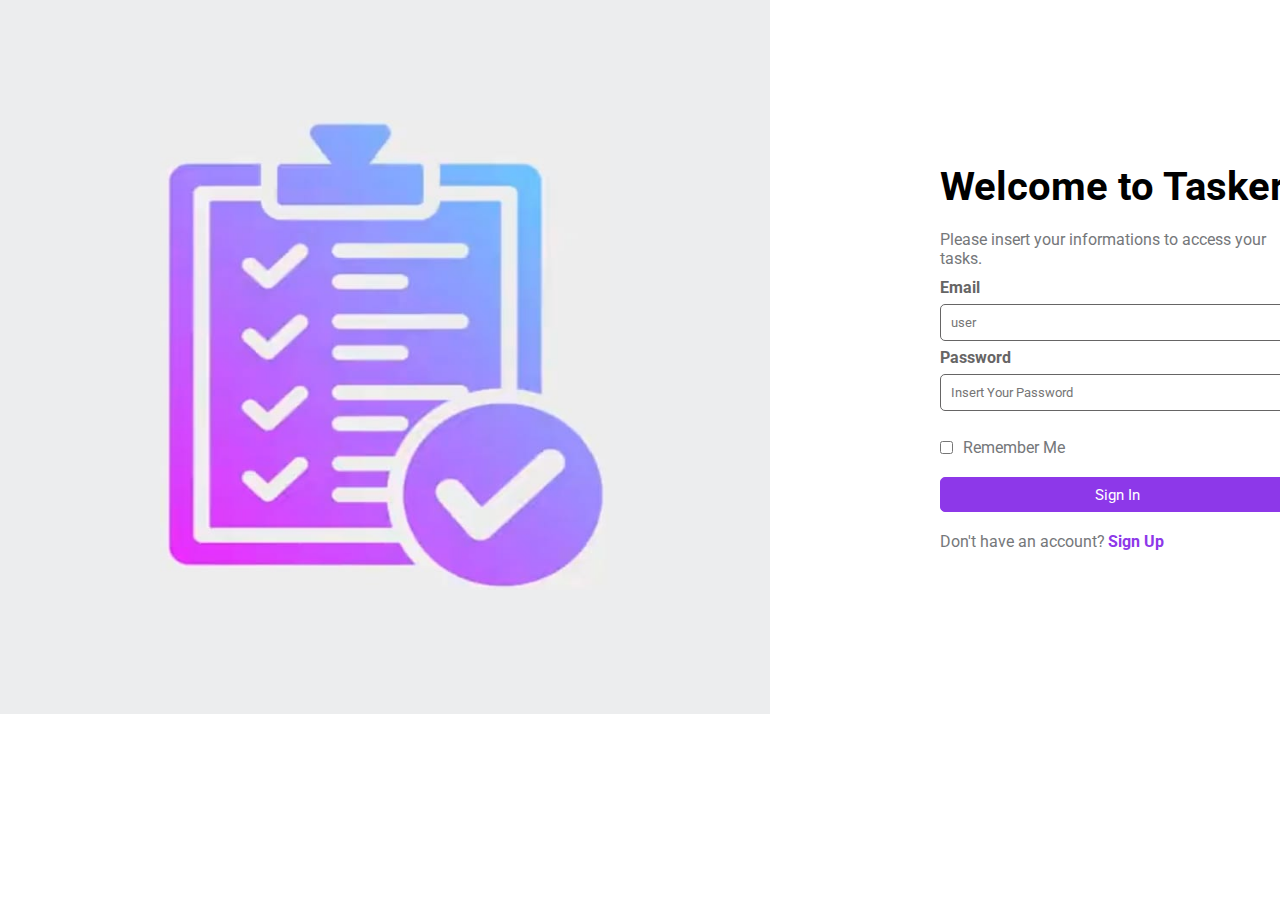
<file: index.html>
<!DOCTYPE html>
<html lang="en">
<head>
    <meta charset="UTF-8">
    <meta name="viewport" content="width=device-width, initial-scale=1.0">
    <title>Tasker</title>
    <link rel="stylesheet" href="style.css">
</head>
<body>
    <div class="whole">
        <div class="onehalf">
            <img src="assets/WhatsApp Image 2024-05-02 at 16.05.46_91bc46b9.jpg" alt="" style="height: 470px;width: 450px;">
        </div>
        <div class="twohalf">
            <p class="wel"> <b> Welcome to Tasker</b></p>
            <p class="greytext" style="margin-bottom: 10px;">Please insert your informations to access your tasks.</p>
            <div class="email">
            <p class="m">Email</p>
            <input type="text" placeholder="user" class="in">
            <p class="m">Password</p>
            <input type="password" placeholder="Insert Your Password" class="in" id="myinput" pattern="(?=.*\d)(?=.*[a-z])(?=.*[A-Z]).{8,}" title="Must contain at least one number and one uppercase and lowercase letter, and at least 8 or more characters" required>
            <p id="invalid"></p>
            </div>
            <div class="check">
                <input type="checkbox">
                <p class="greytext">Remember Me</p>
            </div>
            <button id="signin">Sign In</button>
            <div class="signup">
                <p class="greytext">Don't have an account?</p>
                <p id="signup">Sign Up</p>
            </div>
            <!-- <div id="message">
                <h4>Password must contain the following:</h4>
                <ul>           
                <li id="letter" class="invalid">A lowercase letter</li>
                <li id="capital" class="invalid">A capital letter</li>
                <li id="number" class="invalid">A number</li>
                <li id="length" class="invalid">Minimum 8 characters</li>
                </ul> 
              </div> -->
        </div>
    </div>
    <script src="script.js"></script>
</body>
</html>
</file>
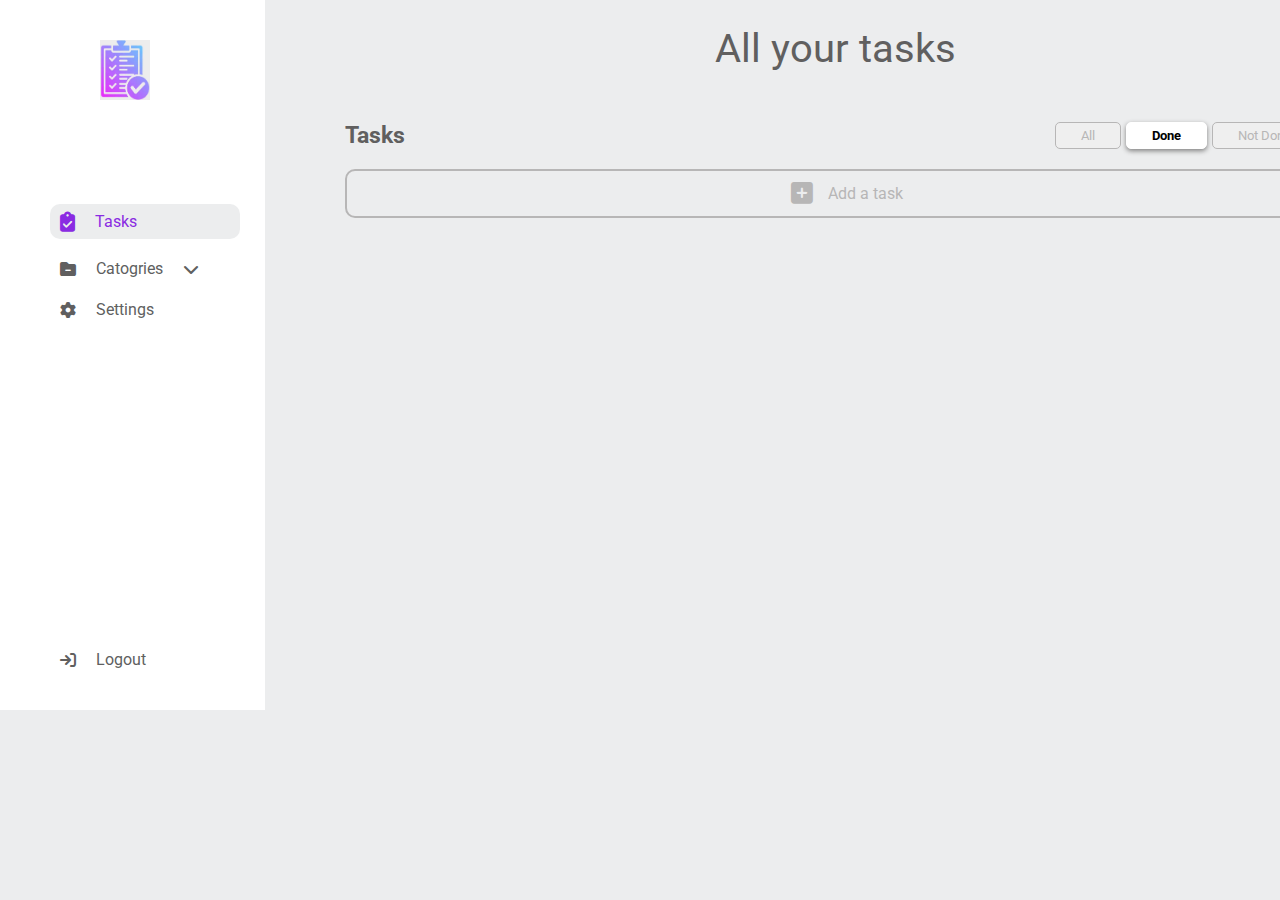
<file: done.html>
<!DOCTYPE html>
<html lang="en">
<head>
    <meta charset="UTF-8">
    <meta name="viewport" content="width=device-width, initial-scale=1.0">
    <title>Tasker</title>
    <link rel="stylesheet" href="done.css">
    <link rel="stylesheet" href="https://cdnjs.cloudflare.com/ajax/libs/font-awesome/6.5.2/css/all.min.css">
</head>
<body>
    <div class="whole">
        <div class="one">
            <img src="assets/WhatsApp Image 2024-05-02 at 16.05.46_91bc46b9.jpg" alt="">
        <div class="onea">
        <div id="tasks">
            <i class="fa-solid fa-clipboard-check" style="font-size: 20px;"></i>
            <p id="ta">Tasks</p>
        </div>
        <div id="catogries">
            <i class="fa-solid fa-folder-minus"></i>
            <p id="ca">Catogries</p>
            <i class="fa-solid fa-chevron-down"></i>
        </div>
        <!-- drop down list -->


        <div id="list">
            <div id="p">
                <i class="fa-solid fa-folder-minus"></i>
                <p id="cat">Catogries</p>
                <i class="fa-solid fa-chevron-up"></i>
            </div>
            <div class="pp">
                <div class="grey"></div>
                <p>None</p>
            </div>
            <div class="ppp">
                <div class="red"></div>
                <p>Home</p>
            </div>
            <div class="pppp">
                <div class="yellow"></div>
                <p>School</p>
            </div>
            <div class="ppppp">
                <div class="blue"></div>
                <p>Shopping list</p>
            </div>
            <div class="pppppp">
                <i class="fa-solid fa-square-plus" style="font-size: large;"></i>
                <p>Add new</p>
            </div>
            </div>
    
            <!-- list over -->
        <div id="settings">
            <i class="fa-solid fa-gear"></i>
            <p id="se">Settings</p>
        </div>
    </div>
        <div id="logout">
            <i class="fa-solid fa-arrow-right-to-bracket"></i>
            <p id="log">Logout</p>
        </div>
    </div>
    <div class="two">
        <p class="a">All your tasks</p>
        <div class="twoa">
            <p class="t">Tasks</p>
            <div class="flexc">
            <button id="all" class="but" >All</button>
            <button id="done" class="done">Done</button>
            <button id="notdone" class="but">Not Done</button>
            <i class="fa-solid fa-filter" style="color:  rgb(183, 182, 182) ;"></i>
        </div>
        </div>
        
        <div id="target1"></div>

        
        <div class="add">
            <i class="fa-solid fa-square-plus"></i>
            <p>Add a task</p>
        </div>
    </div>
    </div>
    <script src="done.js"></script>
</body>
</html>
</file>
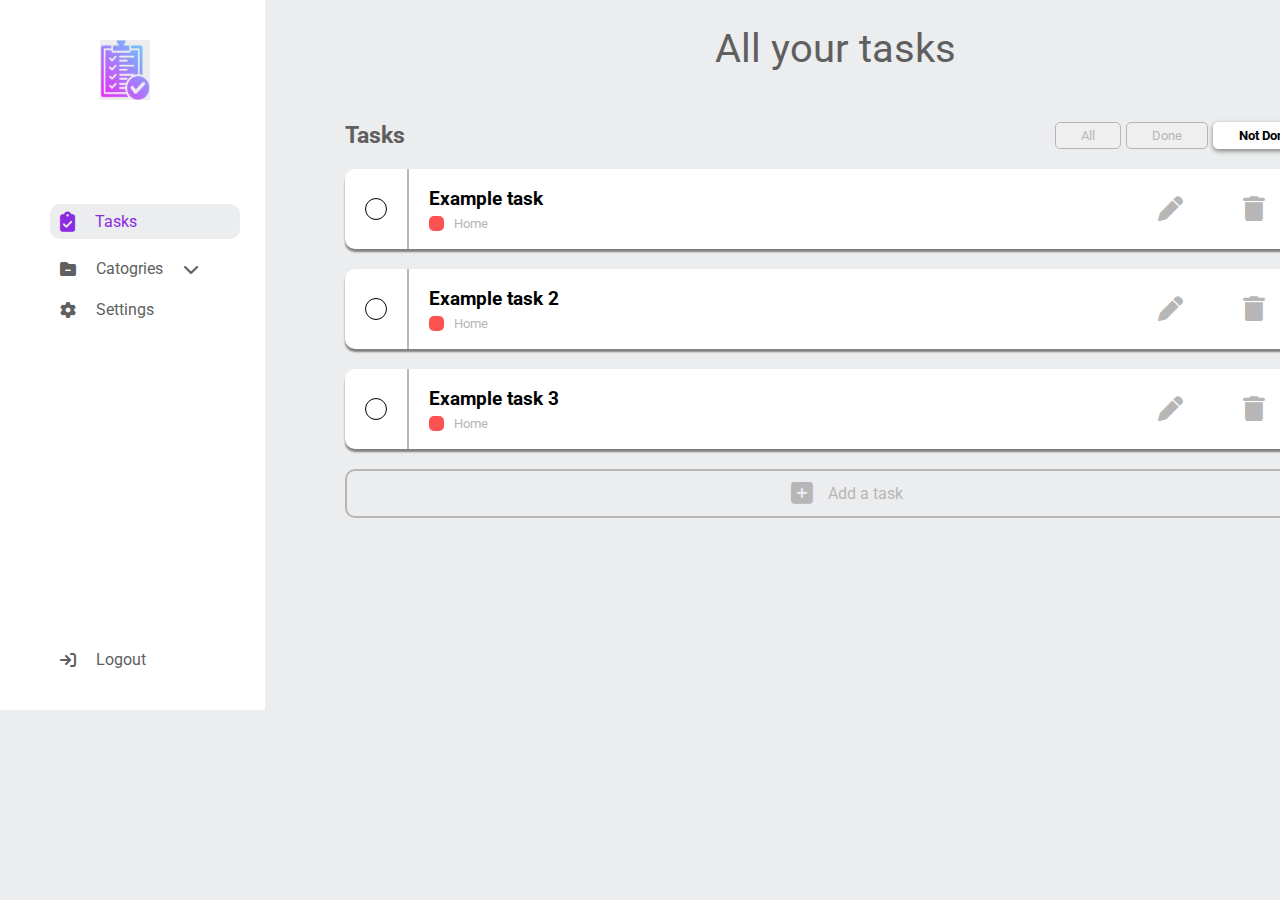
<file: notdone.html>
<!DOCTYPE html>
<html lang="en">
<head>
    <meta charset="UTF-8">
    <meta name="viewport" content="width=device-width, initial-scale=1.0">
    <title>Tasker</title>
    <link rel="stylesheet" href="notdone.css">
    <link rel="stylesheet" href="https://cdnjs.cloudflare.com/ajax/libs/font-awesome/6.5.2/css/all.min.css">
</head>
<body>
    <div class="whole">
        <div class="one">
            <img src="assets/WhatsApp Image 2024-05-02 at 16.05.46_91bc46b9.jpg" alt="">
        <div class="onea">
        <div id="tasks">
            <i class="fa-solid fa-clipboard-check" style="font-size: 20px;"></i>
            <p id="ta">Tasks</p>
        </div>
        <div id="catogries">
            <i class="fa-solid fa-folder-minus"></i>
            <p id="ca">Catogries</p>
            <i class="fa-solid fa-chevron-down"></i>
        </div>
        <!-- drop down list -->


        <div id="list">
            <div id="p">
                <i class="fa-solid fa-folder-minus"></i>
                <p id="cat">Catogries</p>
                <i class="fa-solid fa-chevron-up"></i>
            </div>
            <div class="pp">
                <div class="grey"></div>
                <p>None</p>
            </div>
            <div class="ppp">
                <div class="red"></div>
                <p>Home</p>
            </div>
            <div class="pppp">
                <div class="yellow"></div>
                <p>School</p>
            </div>
            <div class="ppppp">
                <div class="blue"></div>
                <p>Shopping list</p>
            </div>
            <div class="pppppp">
                <i class="fa-solid fa-square-plus" style="font-size: large;"></i>
                <p>Add new</p>
            </div>
            </div>
    
            <!-- list over -->
        <div id="settings">
            <i class="fa-solid fa-gear"></i>
            <p id="se">Settings</p>
        </div>
    </div>
        <div id="logout">
            <i class="fa-solid fa-arrow-right-to-bracket"></i>
            <p id="log">Logout</p>
        </div>
    </div>
    <div class="two">
        <p class="a">All your tasks</p>
        <div class="twoa">
            <p class="t">Tasks</p>
            <div class="flexc">
            <button id="all" class="but" >All</button>
            <button id="done" class="but">Done</button>
            <button id="notdone" class="not">Not Done</button>
            <i class="fa-solid fa-filter" style="color:  rgb(183, 182, 182) ;"></i>
        </div>
        </div>

<!-- tasks -->
        <div class="tasks">

            <!-- task 1 -->
                    <div class="task1" id="task1">
                        <!-- <input type="radio" name="" id="radioone"> -->
                        <div id="radioone">
                            <div id="onone"></div>
                        </div>
                        <div class="line"></div>
                        <div class="e">
                        <p id="exone">Example task</p>
                        <div class="ex">
                            <div class="red"></div>
                            <p id="home">Home</p>
                        </div>
                    </div>
                    <i class="fa-solid fa-pen" id="pen1"></i>
                    <i class="fa-solid fa-trash" id="trash1"></i>
            
             <!-- popup  -->
            
                    <div id="popup1" class="popup">
                        <div class="overlay"></div>
                        <div id="del1">
                            <p class="msg">Are you sure you want to delete this task?</p>
                            <div id="b">
                            <button id="cancelbut1">Cancel</button>
                            <button id="deletebut1">Delete</button>
                        </div>
                        </div>
                    </div>
            
             <!-- popup  -->
            </div>
            
            <!-- task 1 -->
            
            <!-- task 2 -->
                    <div class="task2" id="task2">
                        <div id="radiotwo">
                            <div id="ontwo"></div>
                        </div>
                        <div class="line"></div>
                        <div class="e">
                        <p id="extwo">Example task 2</p>
                        <div class="ex">
                            <div class="red"></div>
                            <p id="home2">Home</p>
                        </div>
                    </div>
                    <i class="fa-solid fa-pen" id="pen2"></i>
                    <i class="fa-solid fa-trash" id="trash2"></i>
            
                    <!-- popup -->
            
                    <div id="popup2" class="popup">
                        <div class="overlay"></div>
                        <div id="del2">
                            <p class="msg">Are you sure you want to delete this task?</p>
                            <div id="bb">
                            <button id="cancelbut2">Cancel</button>
                            <button id="deletebut2">Delete</button>
                        </div>
                        </div>
                    </div>
            
                     <!-- popup -->
                    </div>
            
            <!-- task 2 -->
            
            <!-- task3 -->
                    <div class="task3" id="task3">
                        <div id="radiothree">
                            <div id="onthree"></div>
                        </div>
                        <div class="line"></div>
                        <div class="e">
                        <p id="exthree">Example task 3</p>
                        <div class="ex">
                            <div class="red"></div>
                            <p id="home3">Home</p>
                        </div>
                    </div>
                    <i class="fa-solid fa-pen" id="pen3"></i>
                    <i class="fa-solid fa-trash" id="trash3"></i>
            
                      <!-- popup -->
            
                      <div id="popup3" class="popup">
                        <div class="overlay"></div>
                        <div id="del3">
                            <p class="msg">Are you sure you want to delete this task?</p>
                            <div id="bbb">
                            <button id="cancelbut3">Cancel</button>
                            <button id="deletebut3">Delete</button>
                        </div>
                        </div>
                    </div>
            
                     <!-- popup -->
                    </div>
            <!-- task3 -->
            
                </div>

<!-- tasks -->

        <div class="add">
            <i class="fa-solid fa-square-plus"></i>
            <p>Add a task</p>
        </div>
    </div>
    </div>
    <script src="notdone.js"></script>
</body>
</html>
</file>
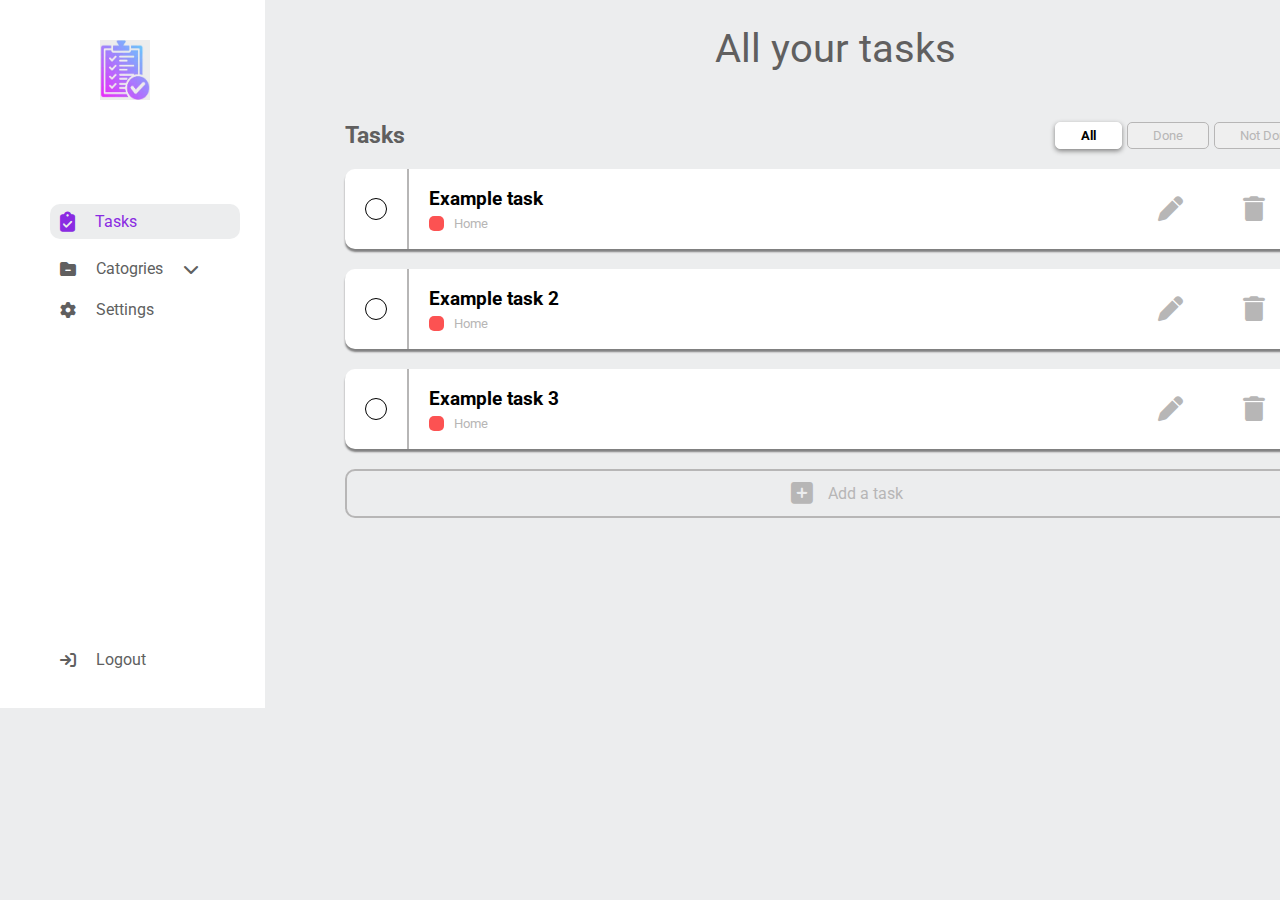
<file: tasker.html>
<!DOCTYPE html>
<html lang="en">
<head>
    <meta charset="UTF-8">
    <meta name="viewport" content="width=device-width, initial-scale=1.0">
    <title>Tasker</title>
    <link rel="stylesheet" href="tasker.css">
    <link rel="stylesheet" href="https://cdnjs.cloudflare.com/ajax/libs/font-awesome/6.5.2/css/all.min.css">
</head>
<body>
    <div class="whole">
        <div class="one">
            <img src="assets/WhatsApp Image 2024-05-02 at 16.05.46_91bc46b9.jpg" alt="">
        <div class="onea">
        <div id="tasks">
            <i class="fa-solid fa-clipboard-check" style="font-size: 20px;"></i>
            <p id="ta">Tasks</p>
        </div>
        <div id="catogries">
            <i class="fa-solid fa-folder-minus"></i>
            <p id="ca">Catogries</p>
            <i class="fa-solid fa-chevron-down"></i>
        </div>


        <!-- drop down list -->


        <div id="list">
        <div id="p">
            <i class="fa-solid fa-folder-minus"></i>
            <p id="cat">Catogries</p>
            <i class="fa-solid fa-chevron-up"></i>
        </div>
        <div class="pp">
            <div class="grey"></div>
            <p>None</p>
        </div>
        <div class="ppp">
            <div class="red"></div>
            <p>Home</p>
        </div>
        <div class="pppp">
            <div class="yellow"></div>
            <p>School</p>
        </div>
        <div class="ppppp">
            <div class="blue"></div>
            <p>Shopping list</p>
        </div>
        <div class="pppppp">
            <i class="fa-solid fa-square-plus" style="font-size: large;"></i>
            <p>Add new</p>
        </div>
        </div>

        <!-- list over -->


        <div id="settings">
            <i class="fa-solid fa-gear"></i>
            <p id="se">Settings</p>
        </div>
    </div>
        <div id="logout">
            <i class="fa-solid fa-arrow-right-to-bracket"></i>
            <p id="log">Logout</p>
        </div>
    </div>
    <div class="two">
        <p class="a">All your tasks</p>
        <div class="twoa">
            <p class="t">Tasks</p>
            <div class="flexc">
            <button id="all" class="all" >All</button>
            <button id="done" class="but">Done</button>
            <button id="notdone" class="but">Not Done</button>
            <i class="fa-solid fa-filter" style="color:  rgb(183, 182, 182) ;"></i>
        </div>
        </div>
        
<!-- tasks -->
        <div class="tasks">

<!-- task 1 -->
        <div class="task1" id="task1">
            <!-- <input type="radio" name="" id="radioone"> -->
            <div id="radioone">
                <div id="onone"></div>
            </div>
            <div class="line"></div>
            <div class="e">
            <p id="exone">Example task</p>
            <div class="ex">
                <div class="red"></div>
                <p id="home">Home</p>
            </div>
        </div>
        <i class="fa-solid fa-pen" id="pen1"></i>
        <i class="fa-solid fa-trash" id="trash1"></i>

 <!-- popup  -->

        <div id="popup1" class="popup">
            <div class="overlay"></div>
            <div id="del1">
                <p class="msg">Are you sure you want to delete this task?</p>
                <div id="b">
                <button id="cancelbut1">Cancel</button>
                <button id="deletebut1">Delete</button>
            </div>
            </div>
        </div>

 <!-- popup  -->
</div>

<!-- task 1 -->

<!-- task 2 -->
        <div class="task2" id="task2">
            <div id="radiotwo">
                <div id="ontwo"></div>
            </div>
            <div class="line"></div>
            <div class="e">
            <p id="extwo">Example task 2</p>
            <div class="ex">
                <div class="red"></div>
                <p id="home2">Home</p>
            </div>
        </div>
        <i class="fa-solid fa-pen" id="pen2"></i>
        <i class="fa-solid fa-trash" id="trash2"></i>

        <!-- popup -->

        <div id="popup2" class="popup">
            <div class="overlay"></div>
            <div id="del2">
                <p class="msg">Are you sure you want to delete this task?</p>
                <div id="bb">
                <button id="cancelbut2">Cancel</button>
                <button id="deletebut2">Delete</button>
            </div>
            </div>
        </div>

         <!-- popup -->
        </div>

<!-- task 2 -->

<!-- task3 -->
        <div class="task3" id="task3">
            <div id="radiothree">
                <div id="onthree"></div>
            </div>
            <div class="line"></div>
            <div class="e">
            <p id="exthree">Example task 3</p>
            <div class="ex">
                <div class="red"></div>
                <p id="home3">Home</p>
            </div>
        </div>
        <i class="fa-solid fa-pen" id="pen3"></i>
        <i class="fa-solid fa-trash" id="trash3"></i>

          <!-- popup -->

          <div id="popup3" class="popup">
            <div class="overlay"></div>
            <div id="del3">
                <p class="msg">Are you sure you want to delete this task?</p>
                <div id="bbb">
                <button id="cancelbut3">Cancel</button>
                <button id="deletebut3">Delete</button>
            </div>
            </div>
        </div>

         <!-- popup -->
        </div>
<!-- task3 -->




<!-- task 1 -->
<!-- <div class="task1" id="task1"> -->
    <!-- <input type="radio" name="" id="radioone"> -->
    <!-- <div id="radioone">
        <div id="onone"></div>
    </div>
    <div class="line"></div>
    <div class="e">
    <p id="exone">Example task</p>
    <div class="ex">
        <div class="red"></div>
        <p id="home">Home</p>
    </div>
</div>
<i class="fa-solid fa-pen" id="pen1"></i>
<i class="fa-solid fa-trash" id="trash1"></i> -->

<!-- popup  -->

<!-- <div id="popup1" class="popup">
    <div class="overlay"></div>
    <div id="del1">
        <p class="msg">Are you sure you want to delete this task?</p>
        <div id="b">
        <button id="cancelbut1">Cancel</button>
        <button id="deletebut1">Delete</button>
    </div>
    </div>
</div> -->

<!-- popup  -->
<!-- </div> -->

<!-- task 1 -->




<!-- task 1 -->
<!-- <div class="task1" id="task1"> -->
    <!-- <input type="radio" name="" id="radioone"> -->
    <!-- <div id="radioone">
        <div id="onone"></div>
    </div>
    <div class="line"></div>
    <div class="e">
    <p id="exone">Example task</p>
    <div class="ex">
        <div class="red"></div>
        <p id="home">Home</p>
    </div>
</div>
<i class="fa-solid fa-pen" id="pen1"></i>
<i class="fa-solid fa-trash" id="trash1"></i> -->

<!-- popup  -->

<!-- <div id="popup1" class="popup">
    <div class="overlay"></div>
    <div id="del1">
        <p class="msg">Are you sure you want to delete this task?</p>
        <div id="b">
        <button id="cancelbut1">Cancel</button>
        <button id="deletebut1">Delete</button>
    </div>
    </div>
</div> -->

<!-- popup  -->
<!-- </div> -->

<!-- task 1 -->









    </div>
<!-- tasks -->

    <div class="add" id="plus">
        <i class="fa-solid fa-square-plus"></i>
        <p>Add a task</p>
    </div>

<!-- add popup -->

<div id="addelement">
    <div class="overlay"></div>
    <div id="element">
        <p class="g">Insert name</p>
        <input type="text" placeholder="Task name" id="type">
        <p class="g">Select a categorie</p>
        <select name="" id="select">
        <option value="1">
                <div class="pp">
                <div class="grey"></div>
                <p>None</p>
                </div>
        </option>
        <option value="2">
            <div class="ppp">
                <div class="red"></div>
                <p>Home</p>
            </div>
        </option>
        <option value="3">
            <div class="pppp">
                <div class="yellow"></div>
                <p>School</p>
            </div>
        </option>
        <option value="4">
            <div class="ppppp">
                <div class="blue"></div>
                <p>Shopping list</p>
            </div>
        </option>
        </select>
        <div id="bbbb">
        <button id="can">Cancel</button>
        <button id="addd">Add</button>
        </div>
    </div>
</div>
<!-- add popup -->
    </div>
    </div>
    <script src="tasker.js"></script>
</body>
</html>
</file>
<file: style.css>
@import url('https://fonts.googleapis.com/css2?family=Roboto:ital,wght@0,100;0,300;0,400;0,500;0,700;0,900;1,100;1,300;1,400;1,500;1,700;1,900&display=swap');
*{
    margin: 0;
    padding: 0;
    font-family: "Roboto", sans-serif;
}
.whole{
    display: flex;
}
.onehalf{
    background-color: rgb(236, 237, 238);
}
img{
    padding: 120px 160px;
}
.twohalf{
    display: flex;
    flex-direction: column;
    justify-content: center;
    margin-left: 170px;
}
.check{
    display: flex;
    gap: 10px;
    margin-top: 20px;
}
.signup{
    display: flex;
    gap: 3px;
}
.wel{
font-size:40px;
margin-bottom: 20px;
}
.greytext{
    color: rgb(117, 119, 122);
    font-size: 16px;
}
.in{
    width: 340px;
    height: 35px;
    border-radius: 5px;
    padding-left: 10px;
    border: solid rgb(102, 101, 101) 1px ;
}
.email{
    display: flex;
    flex-direction: column;
    gap: 7px;
}
#signin{
    background-color: rgb(141, 56, 233);
    color: white;
    width: 354px;
    height: 35px;
    border-radius: 5px;
    font-size: 15px;
    margin-top: 20px;
    margin-bottom: 20px;
    border: solid rgb(141, 56, 233) 1px;
}
#signup{
    font-size: 16px;
    color: rgb(141, 56, 233);
    font-weight: bold;
}
.m{
    font-weight: bold;
    color: rgb(102, 101, 101);
}
#message{
    background-color: rgb(236, 237, 238);
    padding:10px 20px;
    margin-top: 10px;
    border-radius: 10px;
}
#message h4{
    margin-bottom: 10px;
}
#message li{
    margin-left: 15px;
}
.valid {
    color: green;
}
.invalid {
    color: red;
  }
</file>
<file: done.css>
@import url('https://fonts.googleapis.com/css2?family=Roboto:ital,wght@0,100;0,300;0,400;0,500;0,700;0,900;1,100;1,300;1,400;1,500;1,700;1,900&display=swap');
*{
    margin: 0;
    padding: 0;
    font-family: "Roboto", sans-serif;
}
body{
    background-color: rgb(236, 237, 238) ;
}
.whole{
    display: flex;
}
img{
    height: 60px;
    width: 50px;
    margin-left: 100px;
    margin-top: 40px;
}
#tasks{
    display: flex;
    color: blueviolet;
    background-color:rgb(236, 237, 238) ;
    height: 35px;
    width: 180px;
    padding-left: 10px;
    border-radius: 10px;
    gap: 20px;
    align-items: center;
    margin-left: 50px;
}
#catogries{
    display: flex;
    color: rgb(96, 95, 95);
    gap: 20px;
    align-items: center;
}
#settings{
    display: flex;
    color: rgb(96, 95, 95);
    gap: 20px;
    align-items: center;
}
#logout{
    display: flex;
    color: rgb(96, 95, 95);
    gap: 20px;
    align-items: center;
}
.one{
    background-color:  white;
    height: 710px;
    width: 275px;
}
#catogries{
    margin-left: 60px;
}
#settings{
    margin-left: 60px;
}
.onea{
    display: flex;
    flex-direction: column;
    gap: 20px;
    margin-top: 100px;
}
#logout{
    position: absolute;
    top: 650px;
    left: 60px;
}
.a{
    font-size: 40px;
    color: rgb(96, 95, 95);
    margin-top: 25px;
    margin-left: 450px;
    margin-bottom: 50px;
}
.t{
    font-weight:bolder;
    font-size: larger;
    color: rgb(96, 95, 95);
    margin-left: 80px;
    margin-right: 650px;
}
.but{
    padding: 1px 25px;
    border-radius: 5px;
    color:rgb(183, 182, 182);
    border: solid rgb(183, 182, 182) 1px;
}
.done{
    padding: 1px 25px;
    border-radius: 5px;
    color:black;
    border: solid white 1px;
    background-color: white;
    font-weight: bold;
    box-shadow: 0px 2px 5px grey;
}
.twoa{
    display: flex;
    font-size: larger;
}
.flexc{
    display: flex;
    gap: 5px;
}
#logout:hover{
    cursor: pointer;
}
#all:hover{
    cursor: pointer;
    background-color: rgb(206, 206, 206);
    color:rgb(135, 134, 134);
    border: solid rgb(135, 134, 134)1px;
}
#notdone:hover{
    cursor: pointer;
    background-color: rgb(206, 206, 206);
    color:rgb(135, 134, 134);
    border: solid rgb(135, 134, 134)1px;
}
#done:hover{
    background-color: rgb(206, 206, 206);
    cursor: pointer;
}
.add{
    display: flex;
    gap: 15px;
    align-items: center;
    color: rgb(183, 182, 182);
    background-color:  rgb(236, 237, 238);
    border: solid rgb(183, 182, 182) 2px;
    width: 1000px;
    height: 45px;
    margin-left: 80px;
    margin-top: 20px;
    border-radius: 10px;
    align-items: center;
    justify-content: center;
}
.add i{
    font-size: 25px;
}
/* list */
#p{
    display: flex;
    color: rgb(96, 95, 95);
    font-weight: bold;
    gap: 20px;
    align-items: center;
    margin-left: 35px;
}
.pp{
    display: flex;
    color: rgb(96, 95, 95);
    gap: 15px;
    align-items: center;
    margin-left: 90px;
}
.ppp{
    display: flex;
    color: rgb(96, 95, 95);
    gap: 15px;
    align-items: center;
    margin-left: 90px;
}
.pppp{
    display: flex;
    color: rgb(96, 95, 95);
    gap: 15px;
    align-items: center;
    margin-left: 90px;
}
.ppppp{
    display: flex;
    color: rgb(96, 95, 95);
    gap: 15px;
    align-items: center;
    margin-left: 90px;
}
.pppppp{
    display: flex;
    color: rgb(193, 191, 191);
    gap: 15px;
    align-items: center;
    margin-left: 90px;
}
.grey{
    background-color: grey;
    height: 15px;
    width: 15px;
    border-radius: 5px;
}
.yellow{
    background-color: rgb(255, 231, 45);
    height: 15px;
    width: 15px;
    border-radius: 5px;
}
.blue{
    background-color: rgb(100, 189, 219);
    height: 15px;
    width: 15px;
    border-radius: 5px;
}
.red{
    background-color: rgb(252, 82, 82);
    height: 15px;
    width: 15px;
    border-radius: 5px;
}
#list{
    background-color:rgb(236, 237, 238);
    margin-left: 25px;
    padding-top: 10px;
    padding-bottom: 10px;
    width: 240px;
    display: flex;
    flex-direction: column;
    gap: 10px;
    border-radius: 5px;
}
#catogries:hover{
    cursor: pointer;
}
#p:hover{
    cursor: pointer;
}
/* list */
</file>
<file: notdone.css>
@import url('https://fonts.googleapis.com/css2?family=Roboto:ital,wght@0,100;0,300;0,400;0,500;0,700;0,900;1,100;1,300;1,400;1,500;1,700;1,900&display=swap');
*{
    margin: 0;
    padding: 0;
    font-family: "Roboto", sans-serif;
}
body{
    background-color: rgb(236, 237, 238) ;
}
.whole{
    display: flex;
}
img{
    height: 60px;
    width: 50px;
    margin-left: 100px;
    margin-top: 40px;
}
#tasks{
    display: flex;
    color: blueviolet;
    background-color:rgb(236, 237, 238) ;
    height: 35px;
    width: 180px;
    padding-left: 10px;
    border-radius: 10px;
    gap: 20px;
    align-items: center;
    margin-left: 50px;
}
#catogries{
    display: flex;
    color: rgb(96, 95, 95);
    gap: 20px;
    align-items: center;
}
#settings{
    display: flex;
    color: rgb(96, 95, 95);
    gap: 20px;
    align-items: center;
}
#logout{
    display: flex;
    color: rgb(96, 95, 95);
    gap: 20px;
    align-items: center;
}
.one{
    background-color:  white;
    height: 710px;
    width: 275px;
}
#catogries{
    margin-left: 60px;
}
#settings{
    margin-left: 60px;
}
.onea{
    display: flex;
    flex-direction: column;
    gap: 20px;
    margin-top: 100px;
}
#logout{
    position: absolute;
    top: 650px;
    left: 60px;
}
.a{
    font-size: 40px;
    color: rgb(96, 95, 95);
    margin-top: 25px;
    margin-left: 450px;
    margin-bottom: 50px;
}
.t{
    font-weight:bolder;
    font-size: larger;
    color: rgb(96, 95, 95);
    margin-left: 80px;
    margin-right: 650px;
}
.but{
    padding: 1px 25px;
    border-radius: 5px;
    color:rgb(183, 182, 182);
    border: solid rgb(183, 182, 182) 1px;
}
.not{
    padding: 1px 25px;
    border-radius: 5px;
    color:black;
    border: solid white 1px;
    background-color: white;
    font-weight: bold;
    box-shadow: 0px 2px 5px grey;
}
.twoa{
    display: flex;
    font-size: larger;
}
.flexc{
    display: flex;
    gap: 5px;
}
#logout:hover{
    cursor: pointer;
}
#all:hover{
    cursor: pointer;
    background-color: rgb(206, 206, 206);
    color:rgb(135, 134, 134);
    border: solid rgb(135, 134, 134)1px;
}
#done:hover{
    cursor: pointer;
    background-color: rgb(206, 206, 206);
    color:rgb(135, 134, 134);
    border: solid rgb(135, 134, 134)1px;
}
#notdone:hover{
    background-color: rgb(206, 206, 206);
    cursor: pointer;
}
.add{
    display: flex;
    gap: 15px;
    align-items: center;
    color: rgb(183, 182, 182);
    background-color:  rgb(236, 237, 238);
    border: solid rgb(183, 182, 182) 2px;
    width: 1000px;
    height: 45px;
    margin-left: 80px;
    margin-top: 20px;
    border-radius: 10px;
    align-items: center;
    justify-content: center;
}
.add i{
    font-size: 25px;
}
/* list */
#p{
    display: flex;
    color: rgb(96, 95, 95);
    font-weight: bold;
    gap: 20px;
    align-items: center;
    margin-left: 35px;
}
.pp{
    display: flex;
    color: rgb(96, 95, 95);
    gap: 15px;
    align-items: center;
    margin-left: 90px;
}
.ppp{
    display: flex;
    color: rgb(96, 95, 95);
    gap: 15px;
    align-items: center;
    margin-left: 90px;
}
.pppp{
    display: flex;
    color: rgb(96, 95, 95);
    gap: 15px;
    align-items: center;
    margin-left: 90px;
}
.ppppp{
    display: flex;
    color: rgb(96, 95, 95);
    gap: 15px;
    align-items: center;
    margin-left: 90px;
}
.pppppp{
    display: flex;
    color: rgb(193, 191, 191);
    gap: 15px;
    align-items: center;
    margin-left: 90px;
}
.grey{
    background-color: grey;
    height: 15px;
    width: 15px;
    border-radius: 5px;
}
.yellow{
    background-color: rgb(255, 231, 45);
    height: 15px;
    width: 15px;
    border-radius: 5px;
}
.blue{
    background-color: rgb(100, 189, 219);
    height: 15px;
    width: 15px;
    border-radius: 5px;
}
.red{
    background-color: rgb(252, 82, 82);
    height: 15px;
    width: 15px;
    border-radius: 5px;
}
#list{
    background-color:rgb(236, 237, 238);
    margin-left: 25px;
    padding-top: 10px;
    padding-bottom: 10px;
    width: 240px;
    display: flex;
    flex-direction: column;
    gap: 10px;
    border-radius: 5px;
}
#catogries:hover{
    cursor: pointer;
}
#p:hover{
    cursor: pointer;
}
/* list */

/* tasks */

#radioone{
    background-color: white;
    height: 20px;
    width: 20px;
    border: solid black 1px;
    border-radius: 20px;
    display: flex;
    justify-content: center;
    align-items: center;
    margin-right: 20px;
    margin-left: 20px;
}
#onone{
    background-color: blueviolet;
    height: 15px;
    width: 15px;
    border-radius: 20px;
}
.line{
    background-color: rgb(183, 182, 182);
    height: 80px;
    width: 2px;
    margin-right: 20px;
}
#exone{
    font-size: larger;
    font-weight: bold;
}
.red{
    background-color: rgb(252, 82, 82);
    height: 15px;
    width: 15px;
    border-radius: 5px;
}
#home{
    color: rgb(183, 182, 182);
    font-size: small;
}
.task1 i{
color: rgb(183, 182, 182);
font-size: 25px;
}
.task1{
display: flex;
align-items: center;
background-color: white;
height: fit-content;
width: fit-content;
margin-left: 80px;
margin-top: 20px;
border-radius: 10px;
height: 80px;
box-shadow: 0px 3px 2px grey;
}
.ex{
    display: flex;
    margin-right: 670px;
    align-items: center;
    gap: 10px;
    margin-top: 6px;
}
#pen1{
    margin-right: 60px;
}
#trash1{
    margin-right: 80px;
}

#radiotwo{
    background-color: white;
    height: 20px;
    width: 20px;
    border: solid black 1px;
    border-radius: 20px;
    display: flex;
    justify-content: center;
    align-items: center;
    margin-right: 20px;
    margin-left: 20px;
}
#ontwo{
    background-color: blueviolet;
    height: 15px;
    width: 15px;
    border-radius: 20px;
}
#extwo{
    font-size: larger;
    font-weight: bold;
}
#home2{
    color: rgb(183, 182, 182);
    font-size: small;
}
.task2 i{
color: rgb(183, 182, 182);
font-size: 25px;
}
.task2{
display: flex;
align-items: center;
background-color: white;
height: fit-content;
width: fit-content;
margin-left: 80px;
margin-top: 20px;
border-radius: 10px;
height: 80px;
box-shadow: 0px 3px 2px grey;
}
#pen2{
    margin-right: 60px;
}
#trash2{
    margin-right: 80px;
}

#radiothree{
    background-color: white;
    height: 20px;
    width: 20px;
    border: solid black 1px;
    border-radius: 20px;
    display: flex;
    justify-content: center;
    align-items: center;
    margin-right: 20px;
    margin-left: 20px;
}
#onthree{
    background-color: blueviolet;
    height: 15px;
    width: 15px;
    border-radius: 20px;
}
#exthree{
    font-size: larger;
    font-weight: bold;
}
#home3{
    color:rgb(183, 182, 182);
    font-size: small;
}
.task3 i{
color: rgb(183, 182, 182);
font-size: 25px;
}
.task3{
display: flex;
align-items: center;
background-color: white;
height: fit-content;
width: fit-content;
margin-left: 80px;
margin-top: 20px;
border-radius: 10px;
height: 80px;
box-shadow: 0px 3px 2px grey;
}
#pen3{
    margin-right: 60px;
}
#trash3{
    margin-right: 80px;
}

/* tasks */
/* popup1 */

#popup1{
    display: none;
}
#del1{
    background-color: white;
    position: fixed;
    top: 50%;
    left: 50%;
    transform: translate(-50%, -50%);
    z-index: 1000;
    display: flex;
    flex-direction: column;
    justify-content: center;
    align-items: center;
    padding: 25px 25px 15px 25px;
    border-radius: 15px;
}
.msg{
    color: rgb(98, 96, 96);
    width: 200px;
    text-align: center;
    margin-bottom: 25px;
    font-size: larger;
}
#cancelbut1{
    color: blue;
    border: solid blue 1px;
    background-color: white;
    border-radius: 5px;
    padding: 8px 20px;
}
#deletebut1{
    color: red;
    border: solid red 1px;
    background-color: white;
    border-radius: 5px;
    padding: 8px 20px;
}
#b{
    display: flex;
    gap: 25px;
}
.overlay {
    position: fixed;
    top: 0;
    left: 0;
    width: 100%;
    height: 100%;
    background-color: rgba(0, 0, 0, 0.5);
    z-index: 999; 
}

/* popup1 */

/* popup2 */

#popup2{
    display: none;
}
#del2{
    background-color: white;
    position: fixed;
    top: 50%;
    left: 50%;
    transform: translate(-50%, -50%);
    z-index: 1000;
    display: flex;
    flex-direction: column;
    justify-content: center;
    align-items: center;
    padding: 25px 25px 15px 25px;
    border-radius: 15px;
}
.msg{
    color: rgb(98, 96, 96);
    width: 200px;
    text-align: center;
    margin-bottom: 25px;
    font-size: larger;
}
#cancelbut2{
    color: blue;
    border: solid blue 1px;
    background-color: white;
    border-radius: 5px;
    padding: 8px 20px;
}
#deletebut2{
    color: red;
    border: solid red 1px;
    background-color: white;
    border-radius: 5px;
    padding: 8px 20px;
}
#bb{
    display: flex;
    gap: 25px;
}
.overlay {
    position: fixed;
    top: 0;
    left: 0;
    width: 100%;
    height: 100%;
    background-color: rgba(0, 0, 0, 0.5);
    z-index: 999; 
}

/* popup2 */

/* popup3 */

#popup3{
    display: none;
}
#del3{
    background-color: white;
    position: fixed;
    top: 50%;
    left: 50%;
    transform: translate(-50%, -50%);
    z-index: 1000;
    display: flex;
    flex-direction: column;
    justify-content: center;
    align-items: center;
    padding: 25px 25px 15px 25px;
    border-radius: 15px;
}
.msg{
    color: rgb(98, 96, 96);
    width: 200px;
    text-align: center;
    margin-bottom: 25px;
    font-size: larger;
}
#cancelbut3{
    color: blue;
    border: solid blue 1px;
    background-color: white;
    border-radius: 5px;
    padding: 8px 20px;
}
#deletebut3{
    color: red;
    border: solid red 1px;
    background-color: white;
    border-radius: 5px;
    padding: 8px 20px;
}
#bbb{
    display: flex;
    gap: 25px;
}
.overlay {
    position: fixed;
    top: 0;
    left: 0;
    width: 100%;
    height: 100%;
    background-color: rgba(0, 0, 0, 0.5);
    z-index: 999; 
}

/* popup3 *3
</file>
<file: tasker.css>
@import url('https://fonts.googleapis.com/css2?family=Roboto:ital,wght@0,100;0,300;0,400;0,500;0,700;0,900;1,100;1,300;1,400;1,500;1,700;1,900&display=swap');
*{
    margin: 0;
    padding: 0;
    font-family: "Roboto", sans-serif;
}
body{
    background-color: rgb(236, 237, 238) ;
}
.whole{
    display: flex;
}
img{
    height: 60px;
    width: 50px;
    margin-left: 100px;
    margin-top: 40px;
}
#tasks{
    display: flex;
    color: blueviolet;
    background-color:rgb(236, 237, 238) ;
    height: 35px;
    width: 180px;
    padding-left: 10px;
    border-radius: 10px;
    gap: 20px;
    align-items: center;
    margin-left: 50px;
}
#catogries{
    display: flex;
    color: rgb(96, 95, 95);
    gap: 20px;
    align-items: center;
}
#settings{
    display: flex;
    color: rgb(96, 95, 95);
    gap: 20px;
    align-items: center;
}
#logout{
    display: flex;
    color: rgb(96, 95, 95);
    gap: 20px;
    align-items: center;
}
.one{
    background-color:  white;
    height: 708px;
    width: 275px;
}
#catogries{
    margin-left: 60px;
}
#settings{
    margin-left: 60px;
}
.onea{
    display: flex;
    flex-direction: column;
    gap: 20px;
    margin-top: 100px;
}
#logout{
    position: absolute;
    top: 650px;
    left: 60px;
}
.a{
    font-size: 40px;
    color: rgb(96, 95, 95);
    margin-top: 25px;
    margin-left: 450px;
    margin-bottom: 50px;
}
.t{
    font-weight:bolder;
    font-size: larger;
    color: rgb(96, 95, 95);
    margin-left: 80px;
    margin-right: 650px;
}
.but{
    padding: 1px 25px;
    border-radius: 5px;
    color:rgb(183, 182, 182);
    border: solid rgb(183, 182, 182) 1px;
}
.all{
    padding: 1px 25px;
    border-radius: 5px;
    color:black;
    border: solid white 1px;
    background-color: white;
    font-weight: bold;
    box-shadow: 0px 2px 5px grey;
}
.twoa{
    display: flex;
    font-size: larger;
}
.flexc{
    display: flex;
    gap: 5px;
}

/* tasks */

#radioone{
    background-color: white;
    height: 20px;
    width: 20px;
    border: solid black 1px;
    border-radius: 20px;
    display: flex;
    justify-content: center;
    align-items: center;
    margin-right: 20px;
    margin-left: 20px;
}
#onone{
    background-color: blueviolet;
    height: 15px;
    width: 15px;
    border-radius: 20px;
}
.line{
    background-color: rgb(183, 182, 182);
    height: 80px;
    width: 2px;
    margin-right: 20px;
}
#exone{
    font-size: larger;
    font-weight: bold;
}
.red{
    background-color: rgb(252, 82, 82);
    height: 15px;
    width: 15px;
    border-radius: 5px;
}
#home{
    color: rgb(183, 182, 182);
    font-size: small;
}
.task1 i{
color: rgb(183, 182, 182);
font-size: 25px;
}
.task1{
display: flex;
align-items: center;
background-color: white;
height: fit-content;
width: fit-content;
margin-left: 80px;
margin-top: 20px;
border-radius: 10px;
height: 80px;
box-shadow: 0px 3px 2px grey;
}
.ex{
    display: flex;
    margin-right: 670px;
    align-items: center;
    gap: 10px;
    margin-top: 6px;
}
#pen1{
    margin-right: 60px;
}
#trash1{
    margin-right: 80px;
}

#radiotwo{
    background-color: white;
    height: 20px;
    width: 20px;
    border: solid black 1px;
    border-radius: 20px;
    display: flex;
    justify-content: center;
    align-items: center;
    margin-right: 20px;
    margin-left: 20px;
}
#ontwo{
    background-color: blueviolet;
    height: 15px;
    width: 15px;
    border-radius: 20px;
}
#extwo{
    font-size: larger;
    font-weight: bold;
}
#home2{
    color: rgb(183, 182, 182);
    font-size: small;
}
.task2 i{
color: rgb(183, 182, 182);
font-size: 25px;
}
.task2{
display: flex;
align-items: center;
background-color: white;
height: fit-content;
width: fit-content;
margin-left: 80px;
margin-top: 20px;
border-radius: 10px;
height: 80px;
box-shadow: 0px 3px 2px grey;
}
#pen2{
    margin-right: 60px;
}
#trash2{
    margin-right: 80px;
}

#radiothree{
    background-color: white;
    height: 20px;
    width: 20px;
    border: solid black 1px;
    border-radius: 20px;
    display: flex;
    justify-content: center;
    align-items: center;
    margin-right: 20px;
    margin-left: 20px;
}
#onthree{
    background-color: blueviolet;
    height: 15px;
    width: 15px;
    border-radius: 20px;
}
#exthree{
    font-size: larger;
    font-weight: bold;
}
#home3{
    color:rgb(183, 182, 182);
    font-size: small;
}
.task3 i{
color: rgb(183, 182, 182);
font-size: 25px;
}
.task3{
display: flex;
align-items: center;
background-color: white;
height: fit-content;
width: fit-content;
margin-left: 80px;
margin-top: 20px;
border-radius: 10px;
height: 80px;
box-shadow: 0px 3px 2px grey;
}
#pen3{
    margin-right: 60px;
}
#trash3{
    margin-right: 80px;
}

/* tasks */
.add{
    display: flex;
    gap: 15px;
    align-items: center;
    color: rgb(183, 182, 182);
    background-color:  rgb(236, 237, 238);
    border: solid rgb(183, 182, 182) 2px;
    width: 1000px;
    height: 45px;
    margin-left: 80px;
    margin-top: 20px;
    border-radius: 10px;
    align-items: center;
    justify-content: center;
}
.add i{
    font-size: 25px;
}
#logout:hover{
    cursor: pointer;
}
#done:hover{
    cursor: pointer;
    background-color: rgb(206, 206, 206);
    color:rgb(135, 134, 134);
    border: solid rgb(135, 134, 134)1px;
}
#notdone:hover{
    cursor: pointer;
    background-color: rgb(206, 206, 206);
    color:rgb(135, 134, 134);
    border: solid rgb(135, 134, 134)1px;
}
#all:hover{
    background-color: rgb(206, 206, 206);
    cursor: pointer;
}


/* list */
#p{
    display: flex;
    color: rgb(96, 95, 95);
    font-weight: bold;
    gap: 20px;
    align-items: center;
    margin-left: 35px;
}
.pp{
    display: flex;
    color: rgb(96, 95, 95);
    gap: 15px;
    align-items: center;
    margin-left: 90px;
}
.ppp{
    display: flex;
    color: rgb(96, 95, 95);
    gap: 15px;
    align-items: center;
    margin-left: 90px;
}
.pppp{
    display: flex;
    color: rgb(96, 95, 95);
    gap: 15px;
    align-items: center;
    margin-left: 90px;
}
.ppppp{
    display: flex;
    color: rgb(96, 95, 95);
    gap: 15px;
    align-items: center;
    margin-left: 90px;
}
.pppppp{
    display: flex;
    color: rgb(193, 191, 191);
    gap: 15px;
    align-items: center;
    margin-left: 90px;
}
.grey{
    background-color: grey;
    height: 15px;
    width: 15px;
    border-radius: 5px;
}
.yellow{
    background-color: rgb(255, 231, 45);
    height: 15px;
    width: 15px;
    border-radius: 5px;
}
.blue{
    background-color: rgb(100, 189, 219);
    height: 15px;
    width: 15px;
    border-radius: 5px;
}
#list{
    background-color:rgb(236, 237, 238);
    margin-left: 25px;
    padding-top: 10px;
    padding-bottom: 10px;
    width: 240px;
    display: flex;
    flex-direction: column;
    gap: 10px;
    border-radius: 5px;
}
#catogries:hover{
    cursor: pointer;
}
#p:hover{
    cursor: pointer;
}
/* list */

/* popup1 */

#popup1{
    display: none;
}
#del1{
    background-color: white;
    position: fixed;
    top: 50%;
    left: 50%;
    transform: translate(-50%, -50%);
    z-index: 1000;
    display: flex;
    flex-direction: column;
    justify-content: center;
    align-items: center;
    padding: 25px 25px 15px 25px;
    border-radius: 15px;
}
.msg{
    color: rgb(98, 96, 96);
    width: 200px;
    text-align: center;
    margin-bottom: 25px;
    font-size: larger;
}
#cancelbut1{
    color: blue;
    border: solid blue 1px;
    background-color: white;
    border-radius: 5px;
    padding: 8px 20px;
}
#deletebut1{
    color: red;
    border: solid red 1px;
    background-color: white;
    border-radius: 5px;
    padding: 8px 20px;
}
#b{
    display: flex;
    gap: 25px;
}
.overlay {
    position: fixed;
    top: 0;
    left: 0;
    width: 100%;
    height: 100%;
    background-color: rgba(0, 0, 0, 0.5);
    z-index: 999; 
}

/* popup1 */

/* popup2 */

#popup2{
    display: none;
}
#del2{
    background-color: white;
    position: fixed;
    top: 50%;
    left: 50%;
    transform: translate(-50%, -50%);
    z-index: 1000;
    display: flex;
    flex-direction: column;
    justify-content: center;
    align-items: center;
    padding: 25px 25px 15px 25px;
    border-radius: 15px;
}
.msg{
    color: rgb(98, 96, 96);
    width: 200px;
    text-align: center;
    margin-bottom: 25px;
    font-size: larger;
}
#cancelbut2{
    color: blue;
    border: solid blue 1px;
    background-color: white;
    border-radius: 5px;
    padding: 8px 20px;
}
#deletebut2{
    color: red;
    border: solid red 1px;
    background-color: white;
    border-radius: 5px;
    padding: 8px 20px;
}
#bb{
    display: flex;
    gap: 25px;
}
.overlay {
    position: fixed;
    top: 0;
    left: 0;
    width: 100%;
    height: 100%;
    background-color: rgba(0, 0, 0, 0.5);
    z-index: 999; 
}

/* popup2 */

/* popup3 */

#popup3{
    display: none;
}
#del3{
    background-color: white;
    position: fixed;
    top: 50%;
    left: 50%;
    transform: translate(-50%, -50%);
    z-index: 1000;
    display: flex;
    flex-direction: column;
    justify-content: center;
    align-items: center;
    padding: 25px 25px 15px 25px;
    border-radius: 15px;
}
.msg{
    color: rgb(98, 96, 96);
    width: 200px;
    text-align: center;
    margin-bottom: 25px;
    font-size: larger;
}
#cancelbut3{
    color: blue;
    border: solid blue 1px;
    background-color: white;
    border-radius: 5px;
    padding: 8px 20px;
}
#deletebut3{
    color: red;
    border: solid red 1px;
    background-color: white;
    border-radius: 5px;
    padding: 8px 20px;
}
#bbb{
    display: flex;
    gap: 25px;
}
.overlay {
    position: fixed;
    top: 0;
    left: 0;
    width: 100%;
    height: 100%;
    background-color: rgba(0, 0, 0, 0.5);
    z-index: 999; 
}

/* popup3 */

/* add popup */
#addelement{
    display: none;
}
#element{
    background-color: white;
    position: fixed;
    top: 50%;
    left: 50%;
    transform: translate(-50%, -50%);
    z-index: 1000;
    display: flex;
    flex-direction: column;
    justify-content: center;
    align-items: center;
    padding: 25px 25px 15px 25px;
    border-radius: 15px;
    gap: 10px;
}
#bbbb{
    display: flex;
    gap: 25px;
    margin-top: 15px;
}
#type{
    width: 300px;
    height: 30px;
    border-radius: 5px;
    border: solid grey 1px;
    padding-left: 5px;
}
#select{
    width: 310px;
    height: 32px;
    border-radius: 5px;
    border: solid grey 1px;
    padding-left: 5px;
    color: grey;
}
#can{
    color: blue;
    border: solid blue 1px;
    background-color: white;
    border-radius: 5px;
    padding: 8px 30px;
}
#addd{
    color: green;
    border: solid green 1px;
    background-color: white;
    border-radius: 5px;
    padding: 8px 30px;
}
.g{
    color: grey;
}
#plus:hover{
    cursor: pointer;
}
#element:hover{
    cursor: pointer;
}
</file>
